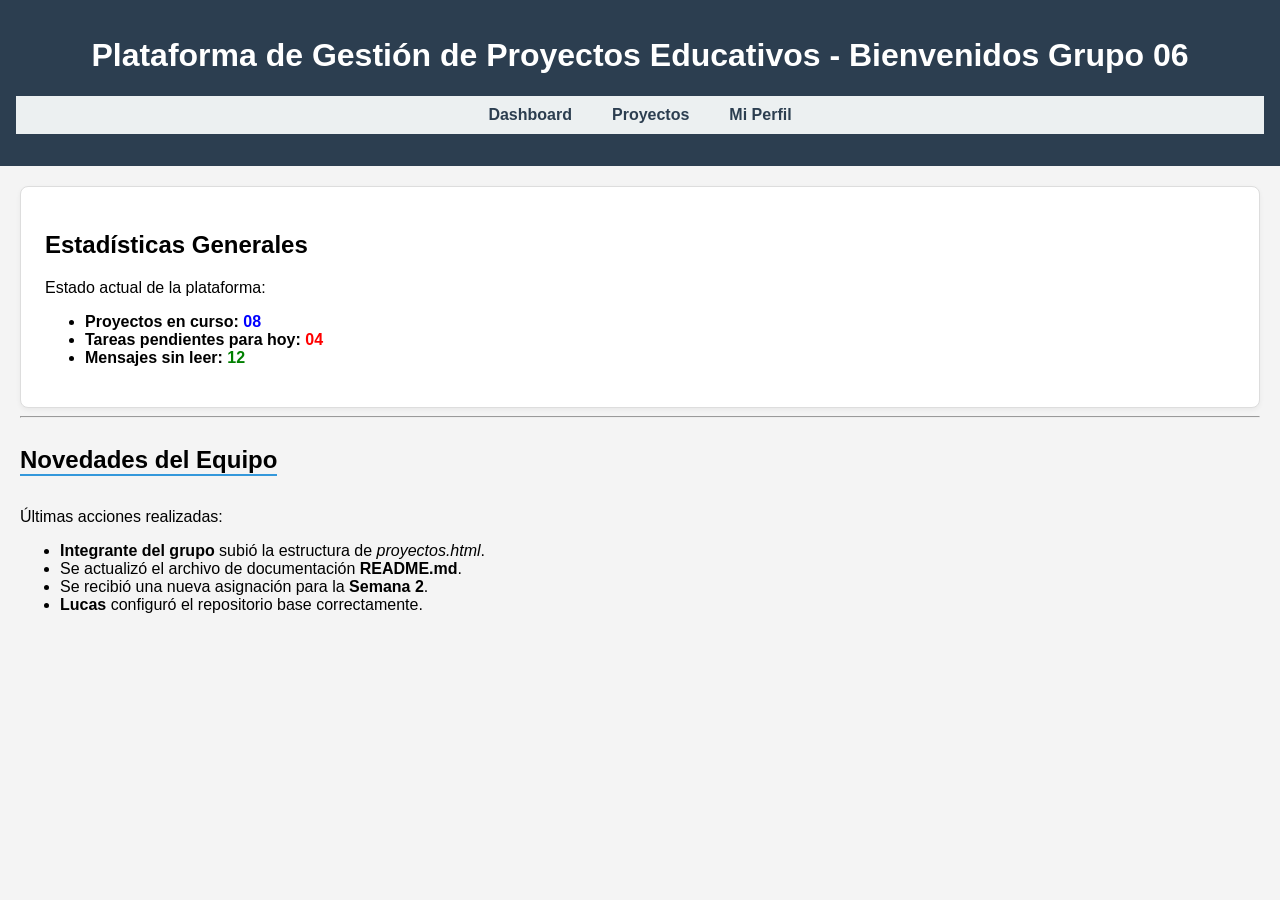
<file: index.html>
<!DOCTYPE html>
<html lang="es">
<head>
    <meta charset="UTF-8">
    <title>Dashboard - Grupo 06</title>
    
    <link rel="stylesheet" href="css/styles.css">

    <style>
        /* Aplicamos un estilo único a la sección de estadísticas */
        .stats-container {
            border: 1px solid #ddd;
            border-radius: 8px;
            background-color: white;
            padding: 1.5rem;
            box-shadow: 0 2px 5px rgba(0,0,0,0.05);
        }

        /* Ejemplo de selector por ID para destacar el título de novedades */
        #novedades-titulo {
            border-bottom: 2px solid var(--color-secundario);
            display: inline-block;
            margin-bottom: 1rem;
        }
    </style>
</head>
<body>
    <header>
        <h1>Plataforma de Gestión de Proyectos Educativos - Bienvenidos Grupo 06</h1>
        <nav>
            <ul>
                <li><a href="index.html">Dashboard</a></li>
                <li><a href="proyectos.html">Proyectos</a></li>
                <li><a href="perfil.html">Mi Perfil</a></li>
            </ul>
        </nav>
    </header>

    <main>
        <section class="stats-container">
            <h2>Estadísticas Generales</h2>
            <p>Estado actual de la plataforma:</p>
            <ul>
                <li><strong>Proyectos en curso:</strong> <span style="color: blue; font-weight: bold;">08</span></li>
                <li><strong>Tareas pendientes para hoy:</strong> <span style="color: red; font-weight: bold;">04</span></li>
                <li><strong>Mensajes sin leer:</strong> <span style="color: green; font-weight: bold;">12</span></li>
            </ul>
        </section>

        <hr>

        <section>
            <h2 id="novedades-titulo">Novedades del Equipo</h2>
            <p>Últimas acciones realizadas:</p>
            <ul>
                <li><strong>Integrante del grupo</strong> subió la estructura de <em>proyectos.html</em>.</li>
                <li>Se actualizó el archivo de documentación <strong>README.md</strong>.</li>
                <li>Se recibió una nueva asignación para la <strong>Semana 2</strong>.</li>
                <li><strong>Lucas</strong> configuró el repositorio base correctamente.</li>
            </ul>
        </section>
    </main>

    
</body>
</html>
</file>
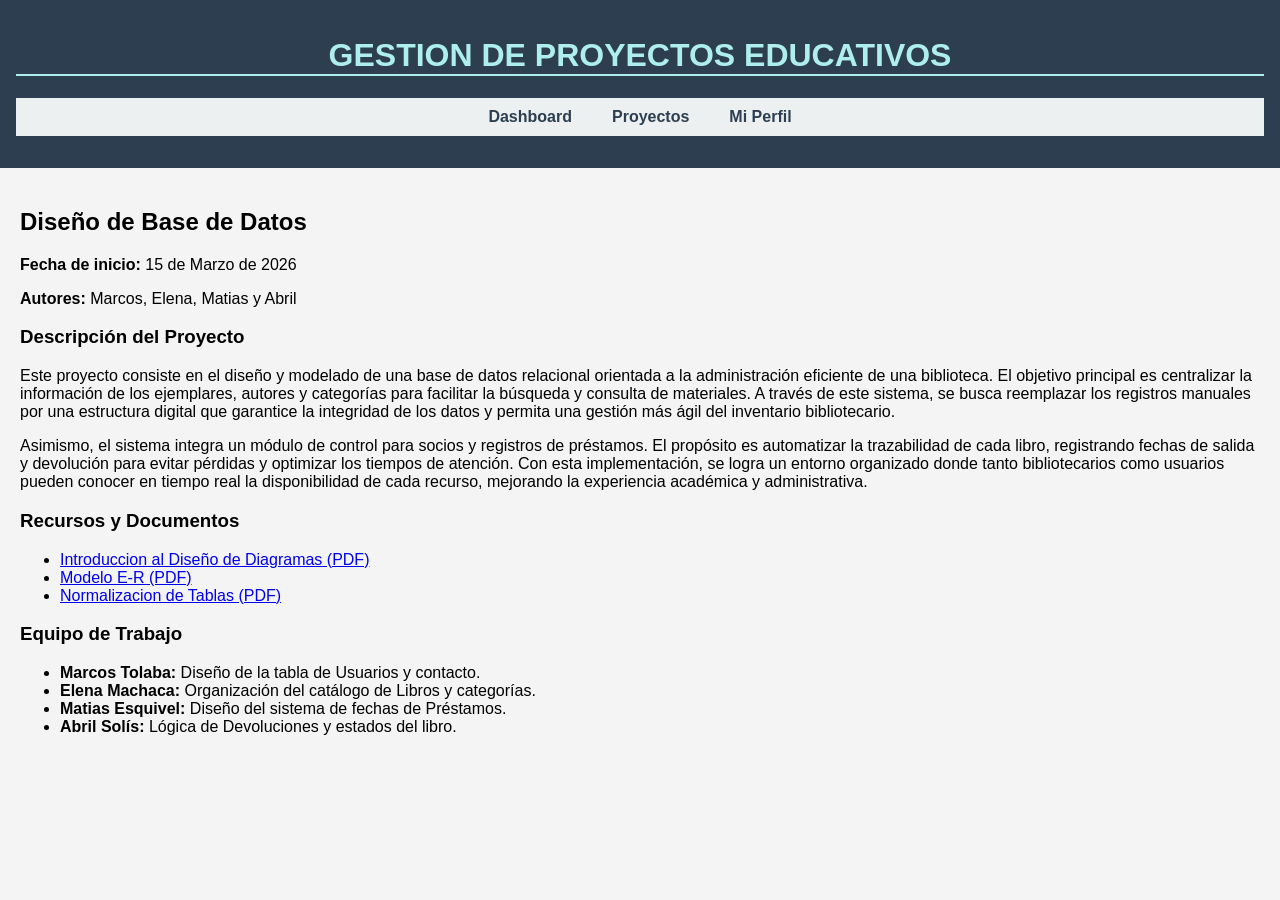
<file: detalle.html>
<!DOCTYPE html>
<html lang="es">
<head>
    <meta charset="UTF-8">
    <meta name="viewport" content="width=device-width, initial-scale=1.0">
    <title>Detalle del Proyecto</title>
    <link rel="stylesheet" href="css/styles.css">
    <style>
    /* Estilo Interno: Usamos una clase (class) como pide la profe */
    .caja-biblioteca {
        background-color: #ffffff;
        border: 2px solid var(--color-primario); 
        padding: 20px;
        border-radius: 10px;
    }
</style>
</head>
<body>
    <header>
        <h1 style="color: #AFEEEE; text-transform: uppercase; border-bottom: 2px solid #AFEEEE;">
            Gestion de Proyectos Educativos
        </h1>
       <nav>
    <ul>
        <li><a href="index.html">Dashboard</a></li>
        <li><a href="proyectos.html">Proyectos</a></li>
        <li><a href="perfil.html">Mi Perfil</a></li>
    </ul>
</nav>
    </header>
    <main>
        <section>
            <h2>Diseño de Base de Datos</h2>
            <p><strong>Fecha de inicio:</strong> 15 de Marzo de 2026</p>
            <p><strong>Autores:</strong> Marcos, Elena, Matias y Abril</p>
            
            <h3>Descripción del Proyecto</h3>
                <p>Este proyecto consiste en el diseño y modelado de una base de datos relacional orientada a la administración eficiente de una biblioteca. El objetivo principal es centralizar la información de los ejemplares, autores y categorías para facilitar la búsqueda y consulta de materiales. A través de este sistema, se busca reemplazar los registros manuales por una estructura digital que garantice la integridad de los datos y permita una gestión más ágil del inventario bibliotecario.</p>
                <p>Asimismo, el sistema integra un módulo de control para socios y registros de préstamos. El propósito es automatizar la trazabilidad de cada libro, registrando fechas de salida y devolución para evitar pérdidas y optimizar los tiempos de atención. Con esta implementación, se logra un entorno organizado donde tanto bibliotecarios como usuarios pueden conocer en tiempo real la disponibilidad de cada recurso, mejorando la experiencia académica y administrativa.</p>
            
            <h3>Recursos y Documentos</h3>
                <ul>
                    <li><a href="docs/diagrama-diseño-base-de-datos.pdf" target="_blank">Introduccion al Diseño de Diagramas (PDF)</a></li>
                    <li><a href="docs/modelo-entidad-relacion.pdf" target="_blank">Modelo E-R (PDF)</a></li>
                    <li><a href="docs/normalizacion-de-tablas.pdf" target="_blank">Normalizacion de Tablas (PDF)</a></li>
                </ul>
            
            <h3>Equipo de Trabajo</h3>
            <ul>
                <li><strong>Marcos Tolaba:</strong> Diseño de la tabla de Usuarios y contacto.</li>
                <li><strong>Elena Machaca:</strong> Organización del catálogo de Libros y categorías.</li>
                <li><strong>Matias Esquivel:</strong> Diseño del sistema de fechas de Préstamos.</li>
                <li><strong>Abril Solís:</strong> Lógica de Devoluciones y estados del libro.</li>
            </ul>
            
        </section>
    </main>
</body>
</html>
</file>
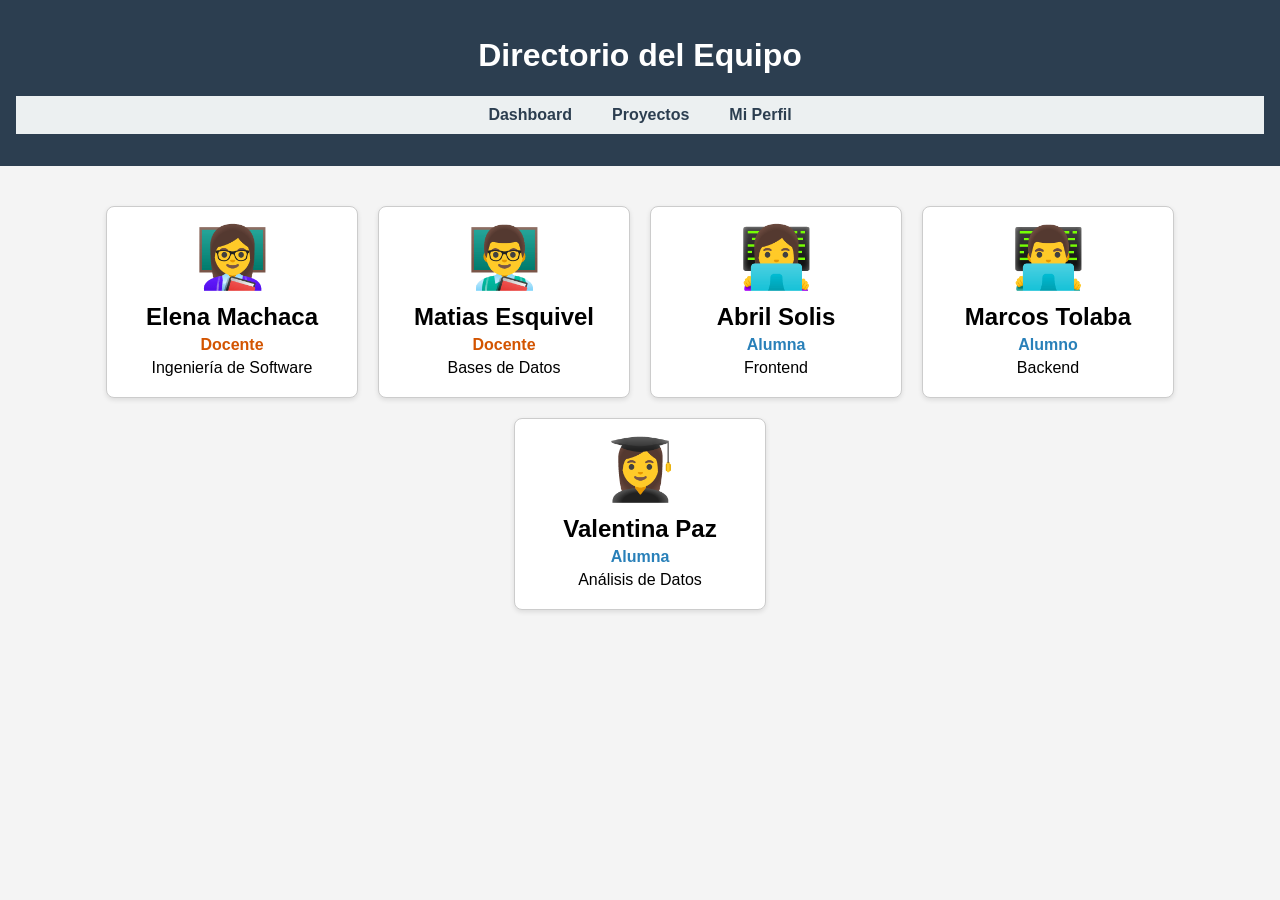
<file: perfil.html>
<!DOCTYPE html>
<html lang="es">
<head>
    <meta charset="UTF-8">
    <meta name="viewport" content="width=device-width, initial-scale=1.0">
    <title>Perfil de Usuario</title>
    <link rel="stylesheet" href="css/styles.css">
    <style>
        
        .contenedor-perfiles {
            display: flex;        
            flex-wrap: wrap;       
            justify-content: center; 
            gap: 20px;            
            padding: 20px;
        }

        .perfil {
            background-color: white;
            border: 1px solid #ccc;
            border-radius: 8px;
            padding: 15px;
            width: 220px;
            text-align: center;
            box-shadow: 0 2px 5px rgba(0,0,0,0.1);
        }

        .avatar { font-size: 60px; margin-bottom: 10px; }
        .rol-docente { color: #d35400; font-weight: bold; }
        .rol-alumno { color: #2980b9; font-weight: bold; }
        h2, p { margin: 5px 0; }
    </style>
</head>
<body>
    <header>
        <h1>Directorio del Equipo</h1>
        <nav>
            <ul>
                <li><a href="index.html">Dashboard</a></li>
                <li><a href="proyectos.html">Proyectos</a></li>
                <li><a href="perfil.html">Mi Perfil</a></li>
            </ul>
        </nav>
    </header>

    <main>
        <div class="contenedor-perfiles">
            <div class="perfil">
                <div class="avatar">👩‍🏫</div>
                <h2>Elena Machaca</h2>
                <p class="rol-docente">Docente</p>
                <p>Ingeniería de Software</p>
            </div>

            <div class="perfil">
                <div class="avatar">👨‍🏫</div>
                <h2>Matias Esquivel</h2>
                <p class="rol-docente">Docente</p>
                <p>Bases de Datos</p>
            </div>

            <div class="perfil">
                <div class="avatar">👩‍💻</div>
                <h2>Abril Solis</h2>
                <p class="rol-alumno">Alumna</p>
                <p>Frontend</p>
            </div>

            <div class="perfil">
                <div class="avatar">👨‍💻</div>
                <h2>Marcos Tolaba</h2>
                <p class="rol-alumno">Alumno</p>
                <p>Backend</p>
            </div>

            <div class="perfil">
                <div class="avatar">👩‍🎓</div>
                <h2>Valentina Paz</h2>
                <p class="rol-alumno">Alumna</p>
                <p>Análisis de Datos</p>
            </div>
        </div>
    </main>


</body>
</html>
</file>
<file: css/styles.css>
/* Variables para Consistencia Visual (:root) */
:root {
    --color-primario: #2c3e50;    /* Azul oscuro */
    --color-secundario: #3498db;  /* Azul claro */
    --color-fondo: #f4f4f4;       /* Gris muy claro */
    --fuente-base: 'Segoe UI', Tahoma, Geneva, Verdana, sans-serif;
}

/* Estructura General con CSS Grid */
body {
    display: grid;
    grid-template-areas: 
        "header"
        "nav"
        "main"
        "footer";
    grid-template-rows: auto auto 1fr auto;
    min-height: 100vh;
    margin: 0;
    font-family: var(--fuente-base);
    background-color: var(--color-fondo);
}

header { 
    grid-area: header; 
    background-color: var(--color-primario); 
    color: white; 
    padding: 1rem; 
    text-align: center; 
}

/* Flexbox para el Navegador (nav) */
nav { 
    grid-area: nav; 
    background-color: #ecf0f1; 
}

nav ul {
    display: flex; 
    justify-content: center;
    list-style: none;
    gap: 20px;
    padding: 10px;
}

/* --- ESTA ES LA PARTE QUE AGREGAMOS/CORREGIMOS --- */
nav a {
    text-decoration: none;
    color: var(--color-primario);
    font-weight: bold;
    transition: 0.3s;
    padding: 5px 10px;
    border-radius: 4px;
}

nav a:hover {
    color: var(--color-secundario);
    background-color: rgba(52, 152, 219, 0.1);
}

nav a:focus {
    outline: 2px solid var(--color-secundario);
    background-color: rgba(52, 152, 219, 0.1);
}

nav a:active {
    background-color: var(--color-secundario);
    color: white;
}
/* ------------------------------------------------ */

main { 
    grid-area: main; 
    padding: 20px; 
}

footer { 
    grid-area: footer; 
    text-align: center; 
    padding: 1rem; 
    background: #ddd; 
}
</file>
